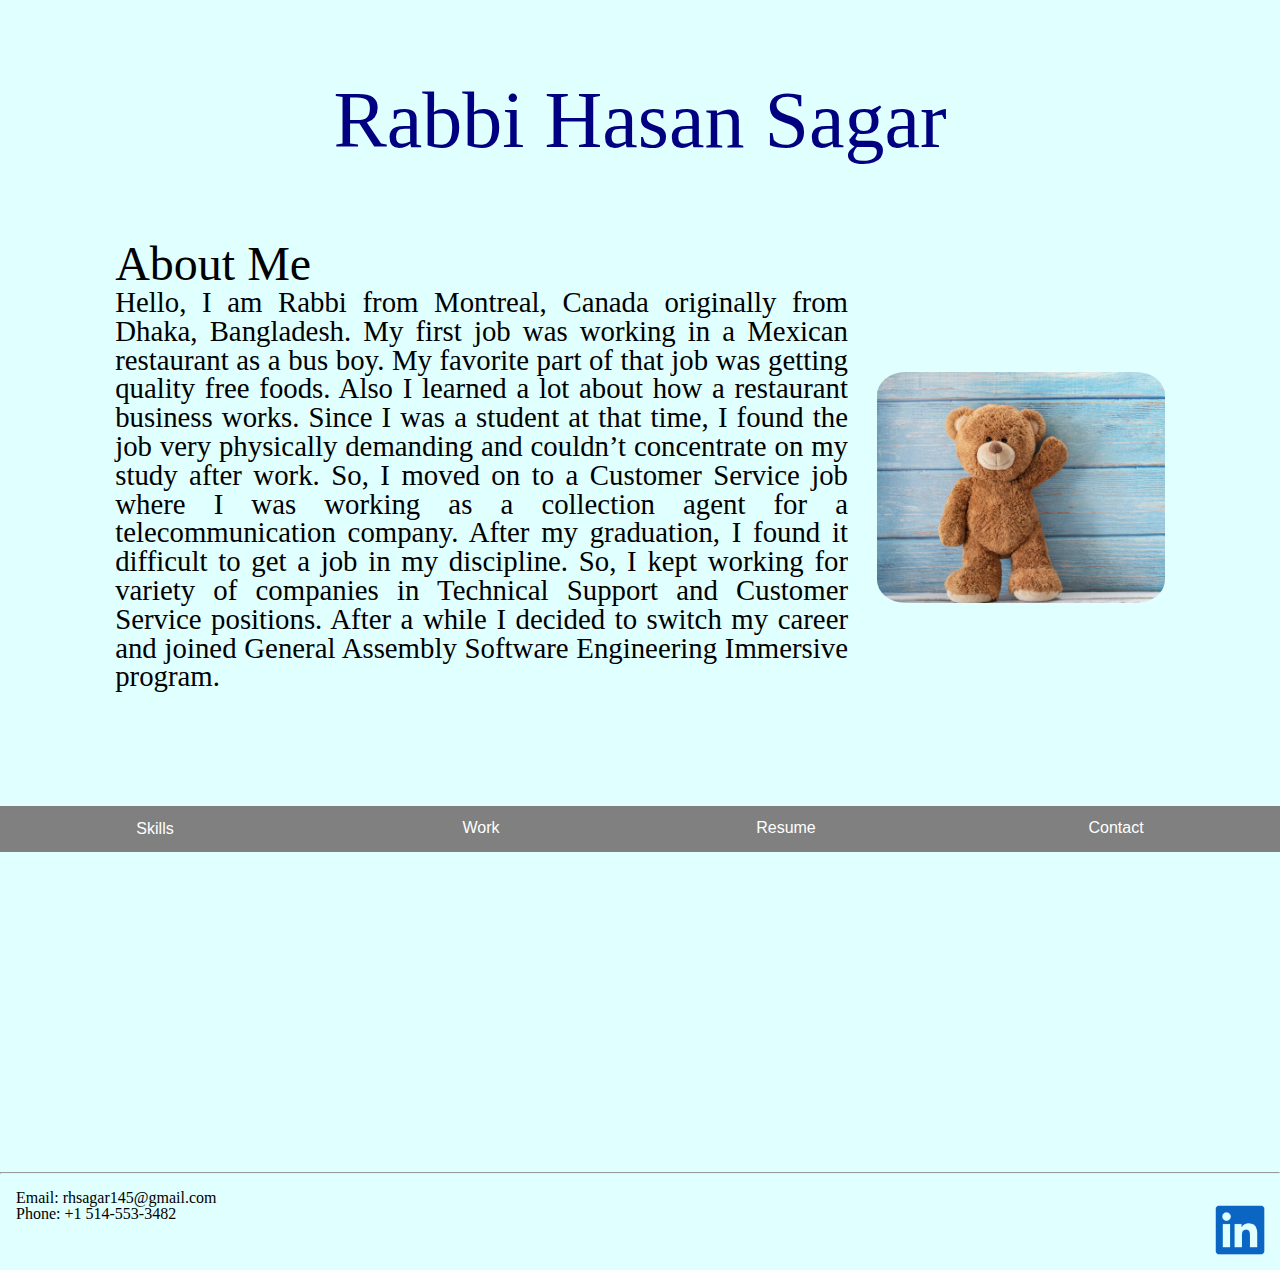
<file: index.html>
<!DOCTYPE html>
<html lang="en">
	<head>
		<meta charset="UTF-8" />
		<meta http-equiv="X-UA-Compatible" content="IE=edge" />
		<meta name="viewport" content="width=device-width, initial-scale=1.0" />
		<meta name="viewport" content="width=device-width, initial-scale=1">
		<link rel="stylesheet" href="css/reset.css" />
		<link rel="stylesheet" href="css/style.css" />
		<title>Rabbi Hasan Sagar</title>
	</head>
	<body>
		<script src="js/script.js" defer></script>
		<header>
			<h1>Rabbi Hasan Sagar</h1>
		</header>
		<main>
			<h2>About Me</h2>

			<div class="container">
				<p class="text">
					Hello, I am Rabbi from Montreal, Canada originally from Dhaka,
					Bangladesh. My first job was working in a Mexican restaurant as a bus
					boy. My favorite part of that job was getting quality free foods. Also
					I learned a lot about how a restaurant business works. Since I was a
					student at that time, I found the job very physically demanding and
					couldn’t concentrate on my study after work. So, I moved on to a
					Customer Service job where I was working as a collection agent for a
					telecommunication company. After my graduation, I found it difficult
					to get a job in my discipline. So, I kept working for variety of
					companies in Technical Support and Customer Service positions. After a
					while I decided to switch my career and joined General Assembly
					Software Engineering Immersive program.
				</p>
				<div class="pic">
					<img
						src="assets/Teddy-Bear-Day-640x514.jpg"
						alt="Picture of Rabbi Hasan Sagar"
					/>
				</div>
			</div>
			<nav>
				<div class="navbar">
					<ul>
						<li class="menu">
							<div class="dropdown">
								<button class="dropbtn" onclick="myFunction()">Skills</button>
								<div class="dropdown-content" id="myDropdown">
									<a href="#">HTML</a>
									<a href="#">CSS</a>
									<a href="#">JavaScript</a>
								</div>
							</div>
						</li>
						<li class="menu">
							<button id="modalBtn" class="button">Work</button>
							<div id="simpleModal" class="modal">
								<div class="modal-content">
									<span class="closeBtn">&times;</span>
									<div class="modal-header">
										<h3>GA Projects</h3>
									</div>
									<div>
										<p>
											1. Hello... this is a modal Lorem, ipsum dolor sit amet
											consectetur adipisicing elit. Repudiandae esse velit
											consequuntur quibusdam expedita minima pariatur, enim ipsa
											doloribus soluta quas eum, a rerum facere quod. Quia
											necessitatibus corporis cumque?<br>
											2. Lorem ipsum, dolor sit amet consectetur adipisicing elit. Vel ea sit enim recusandae, autem tenetur soluta facilis fuga illo tempora laudantium dignissimos magni asperiores quidem quis distinctio neque inventore harum.

										</p>
									</div>
								</div>
							</div>
							<a href="#"></a>
						</li>
						<li class="menu">
							<a href="assets/Resume- Rabbi Hasan Sagar-converted.pdf"
								>Resume</a
							>
						</li>
						<li class="menu"><a href="contact.html">Contact</a></li>
					</ul>
				</div>
			</nav>
			<hr />
		</main>

		<footer class="footerItem">
			<p>
				Email: rhsagar145@gmail.com <br />
				Phone: +1 514-553-3482
			</p>
			<a href="https://www.linkedin.com/in/rabbi-hasan-sagar-674395211/"
				><img
					class="logo"
					src="assets/linkedin-logo.png"
					alt="Logo of LinkedIn"
			/></a>
		</footer>
	</body>
</html>
</file>
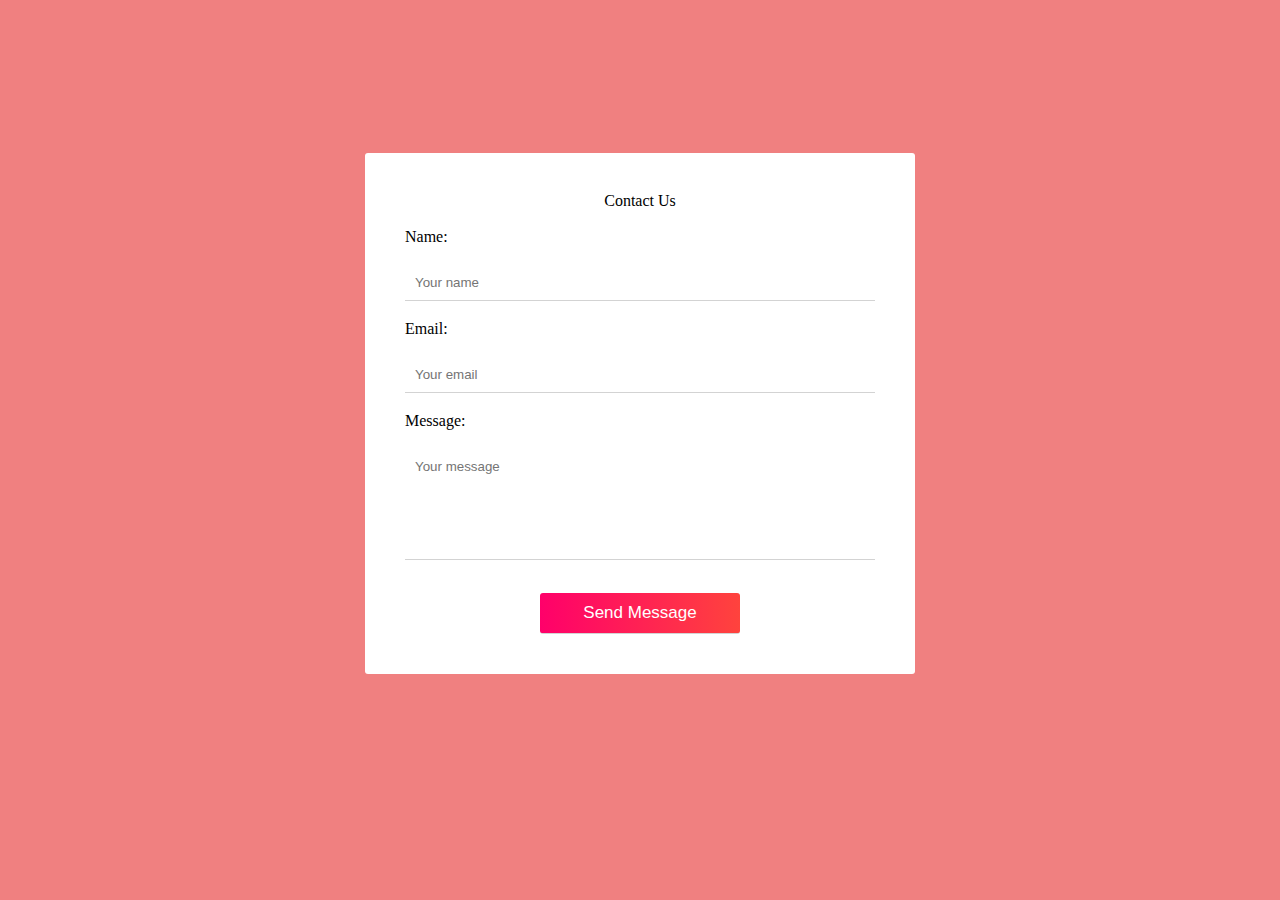
<file: contact.html>
<!DOCTYPE html>
<html lang="en">
	<head>
		<meta charset="UTF-8" />
		<meta http-equiv="X-UA-Compatible" content="IE=edge" />
		<meta name="viewport" content="width=device-width, initial-scale=1.0" />
		<meta name="viewport" content="width=device-width, initial-scale=1">
		<link rel="stylesheet" href="css/reset.css" />
		<link rel="stylesheet" href="css/style2.css" />
		<title>Contact Rabbi Hasan Sagar</title>
	</head>
	<body>
		<div id="overlay">
			<form onsubmit="event.preventDefault(); validateForm()">
				<h1>Contact Us</h1>

				<label for="name">Name:</label>
				<input type="text" id="name" placeholder="Your name" />
				<small class="error"></small>

				<label for="email">Email:</label>
				<input type="text" id="email" placeholder="Your email" />
				<small class="error"></small>

				<label for="message">Message:</label>
				<textarea id="message" placeholder="Your message" rows="6"></textarea>
				<small class="error"></small>

				<div class="center">
					<input type="submit" value="Send Message" />
					<p id="success"></p>
				</div>
			</form>
		</div>

		<script src="js/script2.js"></script>
	</body>
</html>
</file>
<file: css/style.css>
* {
    box-sizing: border-box;
    background: lightcyan;
    margin: 0;
    padding: 0;
    list-style: none;

}

header {
    border: none;
    padding: 1em 2em 1em 2em;
    text-align: center;
    color: navy;
    font-size: 5em;
}




.container {
    display: flex;
    align-items: center;
    justify-content: center;
    font-size: 1.8em;
    text-align: justify;
    margin-left: 4em;
    margin-bottom: 4em;
}

img {
    max-width: 10em;
    border-radius: 10%;
    margin-right: 4em;
    margin-left: 1em;
}

.pic {
    flex-basis: 40%;
    border-radius: 10%;
}

h2 {
    margin-left: 2.4em;
    font-size: 3em;
}

nav .navbar {
    overflow: hidden;
    background-color: grey;
    font-family: Arial, Helvetica, sans-serif;
}

ul {
    display: flex;
    justify-content: space-around;
    background-color: grey;

}

a {
    background-color: grey;
}

.dropdown-content a {
background-color: grey;
}

/* Used reference from w3schools.com website */
.navbar a {
    float: left;
    font-size: 16px;
    color: white;
    text-align: center;
    padding: 14px 16px;
    text-decoration: none;
}

/* Used reference from w3schools.com website */
.dropdown {
    float: left;
    overflow: hidden;
}

/* Used reference from w3schools.com website */
.dropdown .dropbtn {
    cursor: pointer;
    font-size: 16px;
    border: none;
    outline: none;
    color: white;
    padding: 14px 16px;
    background-color: inherit;
    font-family: inherit;
    margin: 0;
}

/* Used reference from w3schools.com website */
.navbar a:hover,
.dropdown:hover .dropbtn,
.dropbtn:focus {
    background-color: grey;
}

/* Used reference from w3schools.com website */
.dropdown-content {
    display: none;
    position: absolute;
    background-color: white;
    min-width: 160px;
    box-shadow: 0px 8px 16px 0px rgba(0, 0, 0, 0.2);
    z-index: 1;
}

/* Used reference from w3schools.com website */
.dropdown-content a {
    float: none;
    color: whitesmoke;
    padding: 12px 16px;
    text-decoration: none;
    display: block;
    text-align: left;
}

/* Used reference from w3schools.com website */
.dropdown-content a:hover {
    background-color: white;
    color: black;
}

/* Used reference from w3schools.com website */
.show {
    display: block;
}

/* Used reference from w3schools.com website */
.dropdown .dropbtn {
    background-color: grey;
}

/* Used reference from // Used reference from https://www.youtube.com/watch?v=6ophW7Ask_0 */
.button {
    background: grey;
    color: white;
    font-size: 16px;
    border: none;
    margin-top: 13px;
    cursor: pointer;
}

/* Used reference from // Used reference from https://www.youtube.com/watch?v=6ophW7Ask_0 */
.modal {
    display: none;
    position: fixed;
    z-index: 1;
    left: 0;
    top: 0;
    height: 100%;
    width: 100%;
    overflow: auto;
    background-color: rgba(0,0,0,0.5);
}

/* Used reference from // Used reference from https://www.youtube.com/watch?v=6ophW7Ask_0 */
.modal-content {
    background-color: white;
    margin: 20% auto;
    padding: 20px;
    width: 60%;
    box-shadow: 0 5px 8px 0 rgba(0, 0, 0, 0.2), 0 7px 20px 0 rgba(0,0,0,0.2);
}

/* Used reference from // Used reference from https://www.youtube.com/watch?v=6ophW7Ask_0 */
.modal-header {
    margin-top: 30px;
    color: black;
    margin-bottom: 20px;
}

/* Used reference from // Used reference from https://www.youtube.com/watch?v=6ophW7Ask_0 */
.modal-header h3 {
    font-size: 40px;
    background-color: lightpink;
    display: flex;
    justify-content: center;
}

/* Used reference from // Used reference from https://www.youtube.com/watch?v=6ophW7Ask_0 */
.modal p {
    text-align: justify;
}

/* Used reference from // Used reference from https://www.youtube.com/watch?v=6ophW7Ask_0 */
.closeBtn {
    background-color: white;
    color: grey;
    float: right;
    font-size: 30px;
}

/* Used reference from // Used reference from https://www.youtube.com/watch?v=6ophW7Ask_0 */
.closeBtn:hover, .closeBtn:focus {
    color: black;
    text-decoration: none;
    cursor: pointer;
}

.menu {
    background-color: grey;
}


hr {
    display: block;
    color: gray;
    margin-top: 20em;
    margin-bottom: 1em;
    border-width: 1px;   
}

footer {
    display: flex;
    flex-direction: row;
}

img.logo {
    position: absolute;
    right: 0;
}

.footerItem p {
    padding-left: 1em;
}

footer a {
    
    background-color: lightcyan;
}

.logo {
    border-radius: 0%;
    margin-right: 0em;
    margin-left: 0em;
    width: 5em;
}

@media screen and (max-width: 950px) {
    header {
        font-size: 2em;
    }
     h2 {
         font-size: 1.5em;
         display: flex;
         justify-content: center;
         margin-left: 0em;
         margin-bottom: 1em;
     }

     .container {
         display: flex;
         flex-direction: column;
         font-size: 1em;
         margin-left: 2em;
         margin-right: 2em;
         justify-content: center;
     }

     .text {
         margin-bottom: 1em;
     }

     div .pic {
         margin-left: 3em;
     }

    .modal-header h3 {
        font-size: 2em;
    }

    .modal p {
        font-size: 1em;
        text-align: justify;
    }

    hr {
        margin-top: 15em;
    }

    .footerItem p {
            font-size: .8em;
        }

    .logo {
            width: 3.5em;
        }

}
</file>
<file: css/style2.css>
* {
        font-family: Arial, Helvetica, sans-serif;
       
}

body {
    margin: 0;
}

/* Used reference from https: //www.youtube.com/watch?v=QT1ya4Ut40o */
#overlay {
    width: 100%;
    height: 100%;
    position: fixed;
    background-color: lightcoral ;
}

/* Used reference from https: //www.youtube.com/watch?v=QT1ya4Ut40o */
form {
    max-width: 550px;
    width: 90%;
    background: white;
    margin: 17vh auto 0 auto;
    padding: 40px;
    border-radius: 3px;
    box-sizing: border-box;
}

h1 {
    margin: 0;
    text-align: center;
}

label {
    display: block;
    margin: 20px 0;
}

/* Used reference from https: //www.youtube.com/watch?v=QT1ya4Ut40o */
input, textarea {
    width: 100%;
    padding: 10px;
    box-sizing: border-box;
    outline: none;
    resize: none;
    border: none;
    border-bottom: 1px solid #D3D3D3;
}

/* Used reference from https: //www.youtube.com/watch?v=QT1ya4Ut40o */
input[type="text"]:focus, textarea:focus {
    border-bottom: 1px solid rgb(0, 0, 0);
}

/* Used reference from https: //www.youtube.com/watch?v=QT1ya4Ut40o */
textarea::-webkit-scrollbar {
    width: 4px;
}

/* Used reference from https: //www.youtube.com/watch?v=QT1ya4Ut40o */
textarea::-webkit-scrollbar-thumb {
    background-color: rgb(255, 0, 106);
}

.center {
    text-align: center;
}

/* Used reference from https: //www.youtube.com/watch?v=QT1ya4Ut40o */
input[type="submit"] {
    margin-top: 30px;
    width: 90%;
    max-width: 200px;
    background: linear-gradient(to right, rgb(255, 0, 106), rgb(255, 67, 61));
    color: white;
    font-size: 17px;
    cursor: pointer;
    border-radius: 3px;
}

.error {
    color: red;
}

.error-border {
    border-bottom: 1px solid red;
}

#success {
    color: #28A745;
}
</file>
